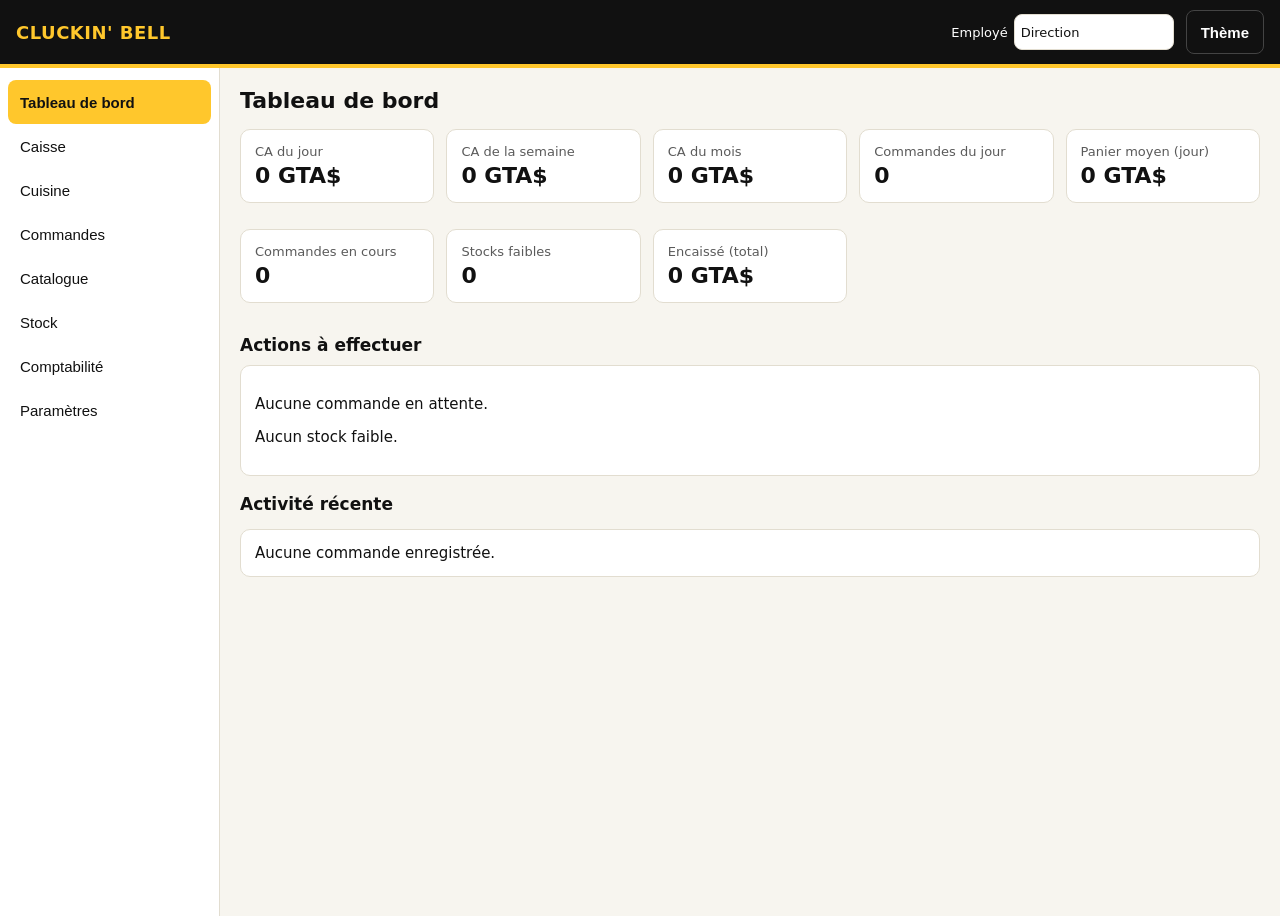
<file: index.html>
<!doctype html>
<html lang="fr">
<head>
  <meta charset="utf-8">
  <meta name="viewport" content="width=device-width, initial-scale=1">
  <title>Cluckin' Bell : gestion</title>
  <script>
    // Thème appliqué avant le rendu : pas de flash blanc.
    (function () {
      try {
        var t = localStorage.getItem('cb-theme');
        if (t === 'dark' || t === 'light') document.documentElement.setAttribute('data-theme', t);
      } catch (e) {}
    })();
  </script>
  <link rel="stylesheet" href="styles.css">
</head>
<body>
  <header class="topbar">
    <span class="brand">CLUCKIN' BELL</span>
    <span class="spacer"></span>
    <label style="margin:0;color:var(--white);display:flex;gap:6px;align-items:center">
      Employé
      <input id="staff" style="width:160px;min-height:36px;padding:6px" value="Direction">
    </label>
    <button class="btn ghost" id="theme" style="color:var(--white);border-color:#444">Thème</button>
  </header>

  <div class="layout">
    <nav class="nav" id="nav">
      <button data-view="dashboard" class="active">Tableau de bord</button>
      <button data-view="caisse">Caisse</button>
      <button data-view="cuisine">Cuisine</button>
      <button data-view="commandes">Commandes</button>
      <button data-view="catalogue">Catalogue</button>
      <button data-view="stock">Stock</button>
      <button data-view="compta">Comptabilité</button>
      <button data-view="parametres">Paramètres</button>
    </nav>
    <main class="main" id="view"></main>
  </div>

  <script type="module" src="app.js"></script>
</body>
</html>
</file>
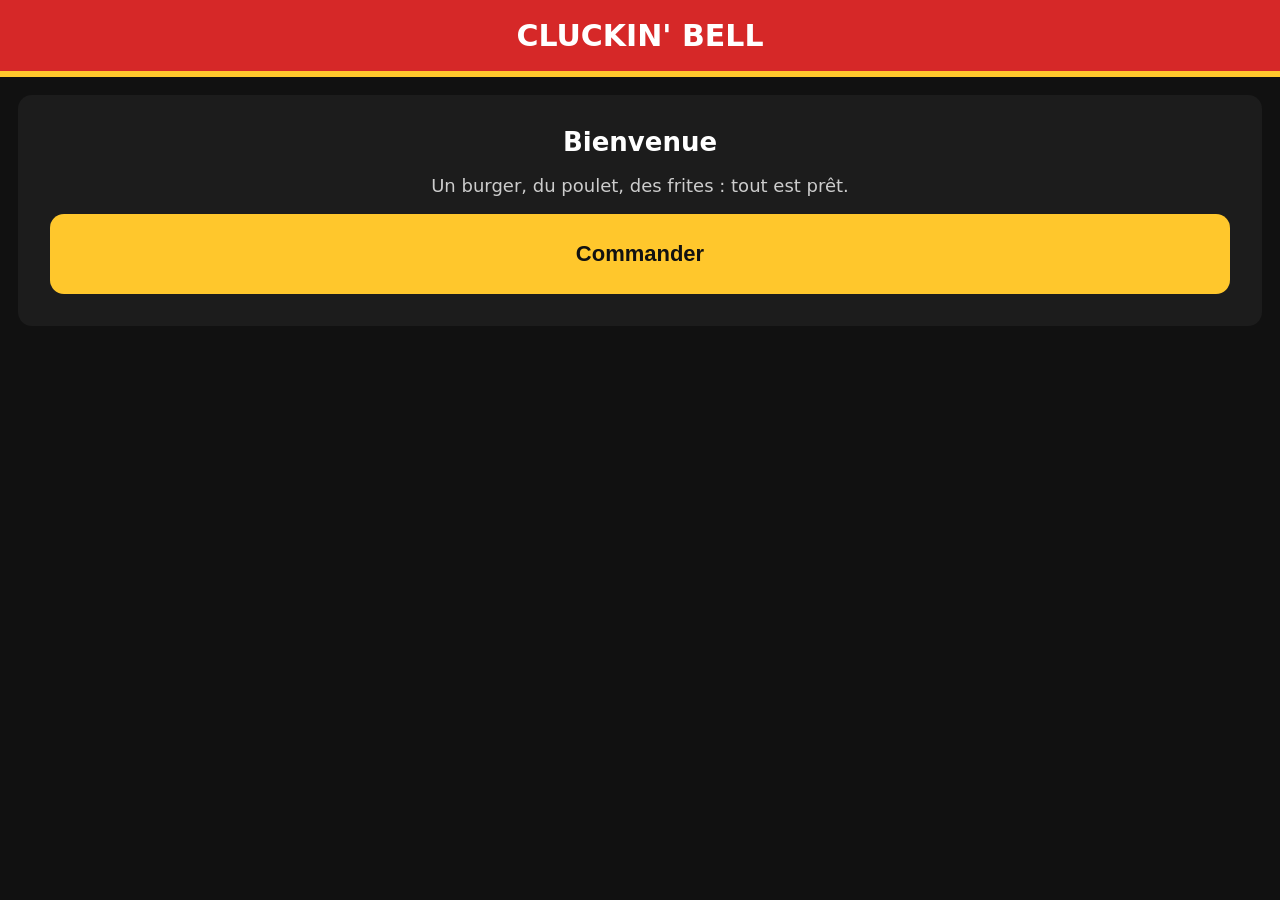
<file: borne.html>
<!doctype html>
<html lang="fr">
<head>
  <meta charset="utf-8">
  <meta name="viewport" content="width=device-width, initial-scale=1">
  <title>Cluckin' Bell : commander</title>
  <script>
    (function () {
      try {
        var t = localStorage.getItem('cb-theme');
        if (t === 'dark' || t === 'light') document.documentElement.setAttribute('data-theme', t);
      } catch (e) {}
    })();
  </script>
  <link rel="stylesheet" href="styles.css">
</head>
<body class="kiosk">
  <div class="head"><h1>CLUCKIN' BELL</h1></div>
  <main class="body" id="screen"></main>
  <script type="module" src="kiosk.js"></script>
</body>
</html>
</file>
<file: styles.css>
:root {
  --yellow: #FFC72C;
  --red: #D62828;
  --black: #111111;
  --white: #FFFFFF;
  --bg: #F7F5EF;
  --surface: #FFFFFF;
  --text: #111111;
  --muted: #5a5a5a;
  --border: #e2ddd0;
  --ok: #2e7d32;
  --warn: #b26a00;
  --danger: #c62828;
  --radius: 10px;
}

:root[data-theme="dark"] {
  --bg: #141414;
  --surface: #1e1e1e;
  --text: #f4f4f4;
  --muted: #a8a8a8;
  --border: #333;
}

@media (prefers-color-scheme: dark) {
  :root:not([data-theme="light"]) {
    --bg: #141414;
    --surface: #1e1e1e;
    --text: #f4f4f4;
    --muted: #a8a8a8;
    --border: #333;
  }
}

* { box-sizing: border-box; }
html, body { margin: 0; height: 100%; }
body {
  font-family: system-ui, -apple-system, "Segoe UI", Roboto, sans-serif;
  background: var(--bg);
  color: var(--text);
  font-size: 15px;
}

/* Barre supérieure */
.topbar {
  display: flex; align-items: center; gap: 12px;
  background: var(--black); color: var(--white);
  padding: 10px 16px; border-bottom: 4px solid var(--yellow);
  position: sticky; top: 0; z-index: 10;
}
.brand { font-weight: 800; letter-spacing: .5px; color: var(--yellow); font-size: 18px; }
.topbar .spacer { flex: 1; }

/* Navigation */
.layout { display: grid; grid-template-columns: 220px 1fr; min-height: calc(100vh - 52px); }
.nav { background: var(--surface); border-right: 1px solid var(--border); padding: 12px 8px; }
.nav button {
  display: block; width: 100%; text-align: left; background: none; border: 0;
  padding: 12px 12px; border-radius: 8px; color: var(--text); font-size: 15px; cursor: pointer;
  min-height: 44px;
}
.nav button.active, .nav button:hover { background: var(--yellow); color: var(--black); font-weight: 600; }
.main { padding: 20px; min-width: 0; }

@media (max-width: 760px) {
  .layout { grid-template-columns: 1fr; }
  .nav { display: flex; overflow-x: auto; border-right: 0; border-bottom: 1px solid var(--border); padding: 6px; gap: 4px; }
  .nav button { width: auto; white-space: nowrap; }
  .main { padding: 12px; }
}

/* Composants */
h1 { font-size: 22px; margin: 0 0 16px; }
h2 { font-size: 17px; margin: 18px 0 10px; }
.card {
  background: var(--surface); border: 1px solid var(--border); border-radius: var(--radius);
  padding: 14px; margin-bottom: 14px;
}
.grid { display: grid; gap: 12px; grid-template-columns: repeat(auto-fill, minmax(190px, 1fr)); }
.kpi .label { color: var(--muted); font-size: 13px; }
.kpi .value { font-size: 22px; font-weight: 700; margin-top: 4px; }

button.btn {
  background: var(--yellow); color: var(--black); border: 0; border-radius: 8px;
  padding: 10px 14px; font-weight: 600; cursor: pointer; min-height: 44px; font-size: 15px;
}
button.btn.red { background: var(--red); color: var(--white); }
button.btn.ghost { background: transparent; color: var(--text); border: 1px solid var(--border); }
button.btn:disabled { opacity: .5; cursor: not-allowed; }
input, select, textarea {
  font: inherit; color: var(--text); background: var(--surface);
  border: 1px solid var(--border); border-radius: 8px; padding: 10px; min-height: 44px; width: 100%;
}
label { display: block; font-size: 13px; color: var(--muted); margin-bottom: 10px; }

table { width: 100%; border-collapse: collapse; }
th, td { text-align: left; padding: 9px 8px; border-bottom: 1px solid var(--border); vertical-align: top; }
th { font-size: 13px; color: var(--muted); font-weight: 600; }

.badge {
  display: inline-block; padding: 3px 8px; border-radius: 999px; font-size: 12px; font-weight: 600;
  background: var(--border); color: var(--text);
}
.badge.new { background: var(--red); color: var(--white); }
.badge.prep { background: var(--yellow); color: var(--black); }
.badge.ready { background: var(--ok); color: var(--white); }
.badge.done { background: var(--border); color: var(--muted); }
.badge.warn { background: var(--warn); color: var(--white); }
.badge.danger { background: var(--danger); color: var(--white); }

.notice { padding: 10px 12px; border-radius: 8px; margin-bottom: 12px; border-left: 4px solid var(--yellow); background: var(--surface); }
.notice.error { border-left-color: var(--danger); }
.demo-tag { color: var(--warn); font-size: 12px; font-weight: 700; }

/* Caisse */
.pos { display: grid; grid-template-columns: 1fr 360px; gap: 16px; align-items: start; }
@media (max-width: 960px) { .pos { grid-template-columns: 1fr; } }
.product-grid { display: grid; grid-template-columns: repeat(auto-fill, minmax(150px, 1fr)); gap: 10px; }
.product-tile {
  background: var(--surface); border: 1px solid var(--border); border-radius: var(--radius);
  padding: 14px; text-align: left; cursor: pointer; color: var(--text); min-height: 96px;
}
.product-tile:hover { border-color: var(--yellow); }
.product-tile .price { font-weight: 700; color: var(--red); margin-top: 6px; }
.cart-line { display: flex; justify-content: space-between; gap: 8px; padding: 8px 0; border-bottom: 1px solid var(--border); }
.cart-total { font-size: 20px; font-weight: 800; margin: 12px 0; display: flex; justify-content: space-between; }

/* Cuisine */
.kitchen { display: grid; grid-template-columns: repeat(auto-fill, minmax(260px, 1fr)); gap: 12px; }
.ticket { border-left: 6px solid var(--yellow); }
.ticket.urgent { border-left-color: var(--red); }
.ticket.ready { border-left-color: var(--ok); }

/* Borne client (plein écran tactile) */
.kiosk { min-height: 100vh; background: var(--black); color: var(--white); }
.kiosk .head { background: var(--red); padding: 18px; text-align: center; border-bottom: 6px solid var(--yellow); }
.kiosk .head h1 { color: var(--white); font-size: 30px; margin: 0; }
.kiosk .body { padding: 18px; }
.kiosk .big-btn {
  width: 100%; font-size: 22px; padding: 22px; border-radius: 14px; border: 0;
  background: var(--yellow); color: var(--black); font-weight: 800; cursor: pointer; min-height: 80px;
}
.kiosk .tile {
  background: #242424; color: var(--white); border: 2px solid transparent; border-radius: 14px;
  padding: 18px; min-height: 110px; text-align: left; cursor: pointer; font-size: 17px;
}
.kiosk .tile:active { border-color: var(--yellow); }
.kiosk .tile .price { color: var(--yellow); font-weight: 800; margin-top: 8px; }
.kiosk .cats { display: flex; gap: 8px; overflow-x: auto; margin-bottom: 14px; }
.kiosk .cats button { white-space: nowrap; min-height: 56px; padding: 0 18px; border-radius: 12px; border: 0; background: #2b2b2b; color: var(--white); font-size: 16px; cursor: pointer; }
.kiosk .cats button.active { background: var(--yellow); color: var(--black); font-weight: 700; }
.kiosk .panel { background: #1c1c1c; border-radius: 14px; padding: 16px; }
.kiosk .ticket-no { font-size: 56px; font-weight: 900; color: var(--yellow); text-align: center; }
.kiosk .grid-k { display: grid; grid-template-columns: repeat(auto-fill, minmax(200px, 1fr)); gap: 12px; }
</file>
